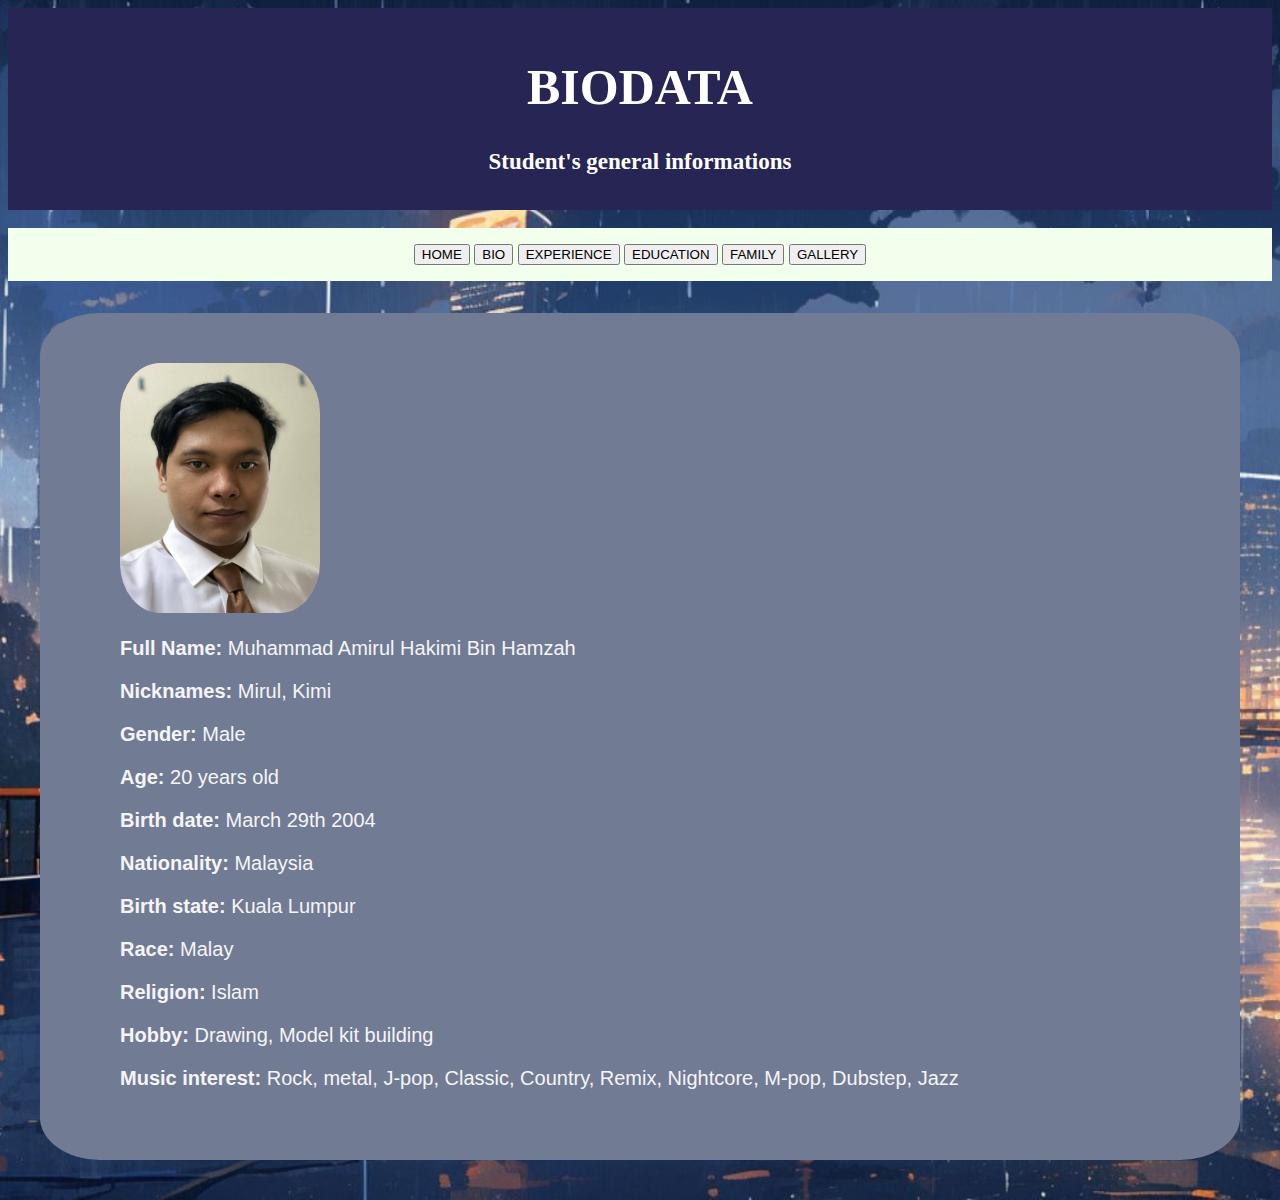
<file: 2. Biodata.htm>
<!DOCTYPE html>
<html
<head>
    
    <title>-BIO-</title>
   <title>Amirul Hakimi -Homepage-</title>
 
    <link rel="stylesheet" href="Cascading\CSS.css">
	
	<style>
	img {
		    border-radius: 20%;;			
	}	
	div {
          background-color: #727b94;
          padding-top: 50px;
          padding-right: 80px;
          padding-bottom: 50px;
          padding-left: 80px;
		  border-radius: 5%;
	}
	p   {
		  color: #f5f5f7;
		  font-size: 20px;
		  text-align:
	}
    </style>
	
</head>
<body>

    <!-- Header section -->
    <header>
        <h1>BIODATA</h1>
        <h2>Student's general informations</h2>
    </header>
<br>
    <!-- Navigation bar -->
    <nav>
	    <button onclick="location.href='1.Homepage.html'">HOME</button>
		<button onclick="location.href='2. Biodata.htm'">BIO</button>
		<button onclick="location.href='3. Experience.htm'">EXPERIENCE</button>
		<button onclick="location.href='4. Education.htm'">EDUCATION</button>
		<button onclick="location.href='5. Family.htm'">FAMILY</button>
		<button onclick="location.href='6. Gallery.htm'">GALLERY</button>
    </nav>

    <!-- Main content area -->
    <main>
	<div>
        <img src= "img\photo_6152269248697844859_x.jpg" width="200" height="250">
<br>
     <p><b>Full Name:</b> Muhammad Amirul Hakimi Bin Hamzah</p>
	 <p><b>Nicknames:</b> Mirul, Kimi</p>
	 <p><b>Gender:</b> Male</p>
     <p><b>Age:</b> 20 years old</p>
     <p><b>Birth date:</b> March 29th 2004</p>
	 <p><b>Nationality:</b> Malaysia</p>
     <p><b>Birth state:</b> Kuala Lumpur</p>
	 <p><b>Race:</b> Malay</p>
	 <p><b>Religion:</b> Islam</p>
	 <p><b>Hobby:</b> Drawing, Model kit building</p>
	 <p><b>Music interest:</b> Rock, metal, J-pop, Classic, Country, Remix, Nightcore, M-pop, Dubstep, Jazz</p>
  </div>
    </main>

</body>
</html>
</file>
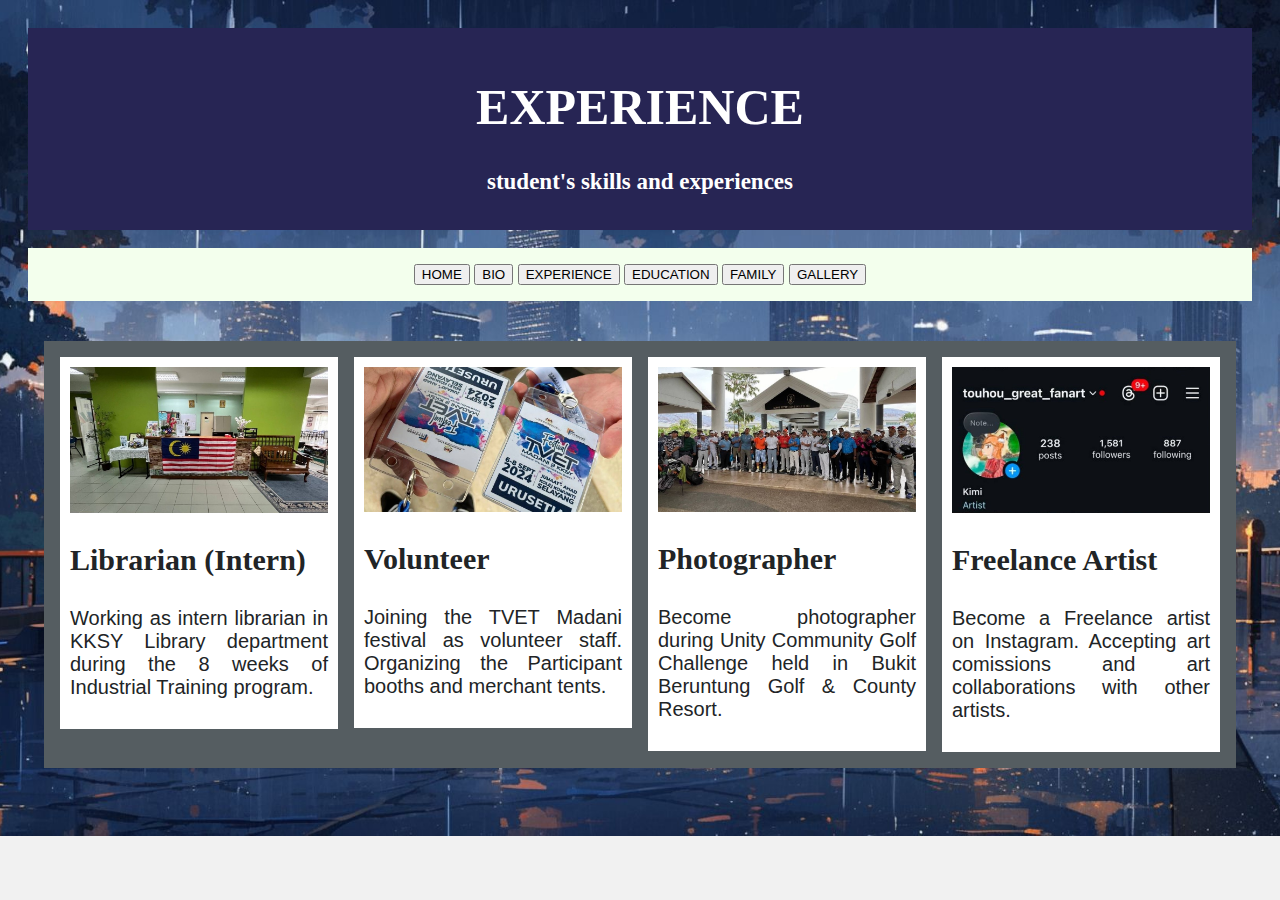
<file: 3. Experience.htm>
<!DOCTYPE html>
<html
<head>
    
    <title>-Homepage-</title>
	
	 <link rel="stylesheet" href="Cascading\CSS.css">
	 
	 <link rel="stylesheet" href="Cascading\Css.experience.css">
	 
	 <style>
	img {
		  display: block;
          margin-left: auto;
          margin-right: auto;	
	}
	div {
          background-color: #555d61;
          padding-top: 50px;
          padding-right: 80px;
          padding-bottom: 50px;
          padding-left: 80px;
    }
	h3   {
	      color: #212426;
	}
	p   {
		  color: #212426;
		  font-size: 20px;
		  text-align: justify;
	}
    </style>
	
</head>
<body> 

    <!-- Header section -->
    <header>
        <h1>EXPERIENCE</h1>
        <h2>student's skills and experiences</h2>
    </header>
<br>
    <!-- Navigation bar -->
    <nav>
	    <button onclick="location.href='1.Homepage.html'">HOME</button>
		<button onclick="location.href='2. Biodata.htm'">BIO</button>
		<button onclick="location.href='3. Experience.htm'">EXPERIENCE</button>
		<button onclick="location.href='4. Education.htm'">EDUCATION</button>
		<button onclick="location.href='5. Family.htm'">FAMILY</button>
		<button onclick="location.href='6. Gallery.htm'">GALLERY</button>
    </nav>

    <!-- Main content area -->
    <main>
	<div class="row">
  <div class="column">
    <div class="content">
      <img src="img\gamba2.jpg" style="width:100%">
      <h3>Librarian (Intern)</h3>
      <p>Working as intern librarian in KKSY Library department during the 8 weeks of Industrial Training program.</p>
    </div>
  </div>
  <div class="column">
    <div class="content">
    <img src="img\gamba4.jpg" style="width:100%">
      <h3>Volunteer</h3>
      <p>Joining the TVET Madani festival as volunteer staff. Organizing the Participant booths and merchant tents.</p>
    </div>
  </div>
  <div class="column">
    <div class="content">
    <img src="img\gamba3.jpg" style="width:100%">
      <h3>Photographer</h3>
      <p>Become photographer during Unity Community Golf Challenge held in Bukit Beruntung Golf & County Resort.</p>
    </div>
  </div>
  <div class="column">
    <div class="content">
    <img src="img\gamba1.jpg" style="width:100%">
      <h3>Freelance Artist</h3>
      <p>Become a Freelance artist on Instagram. Accepting art comissions and art collaborations with other artists.</p>
    </div>
  </div>
<!-- END GRID -->
</div>
    </main>

</body>
</html>
</file>
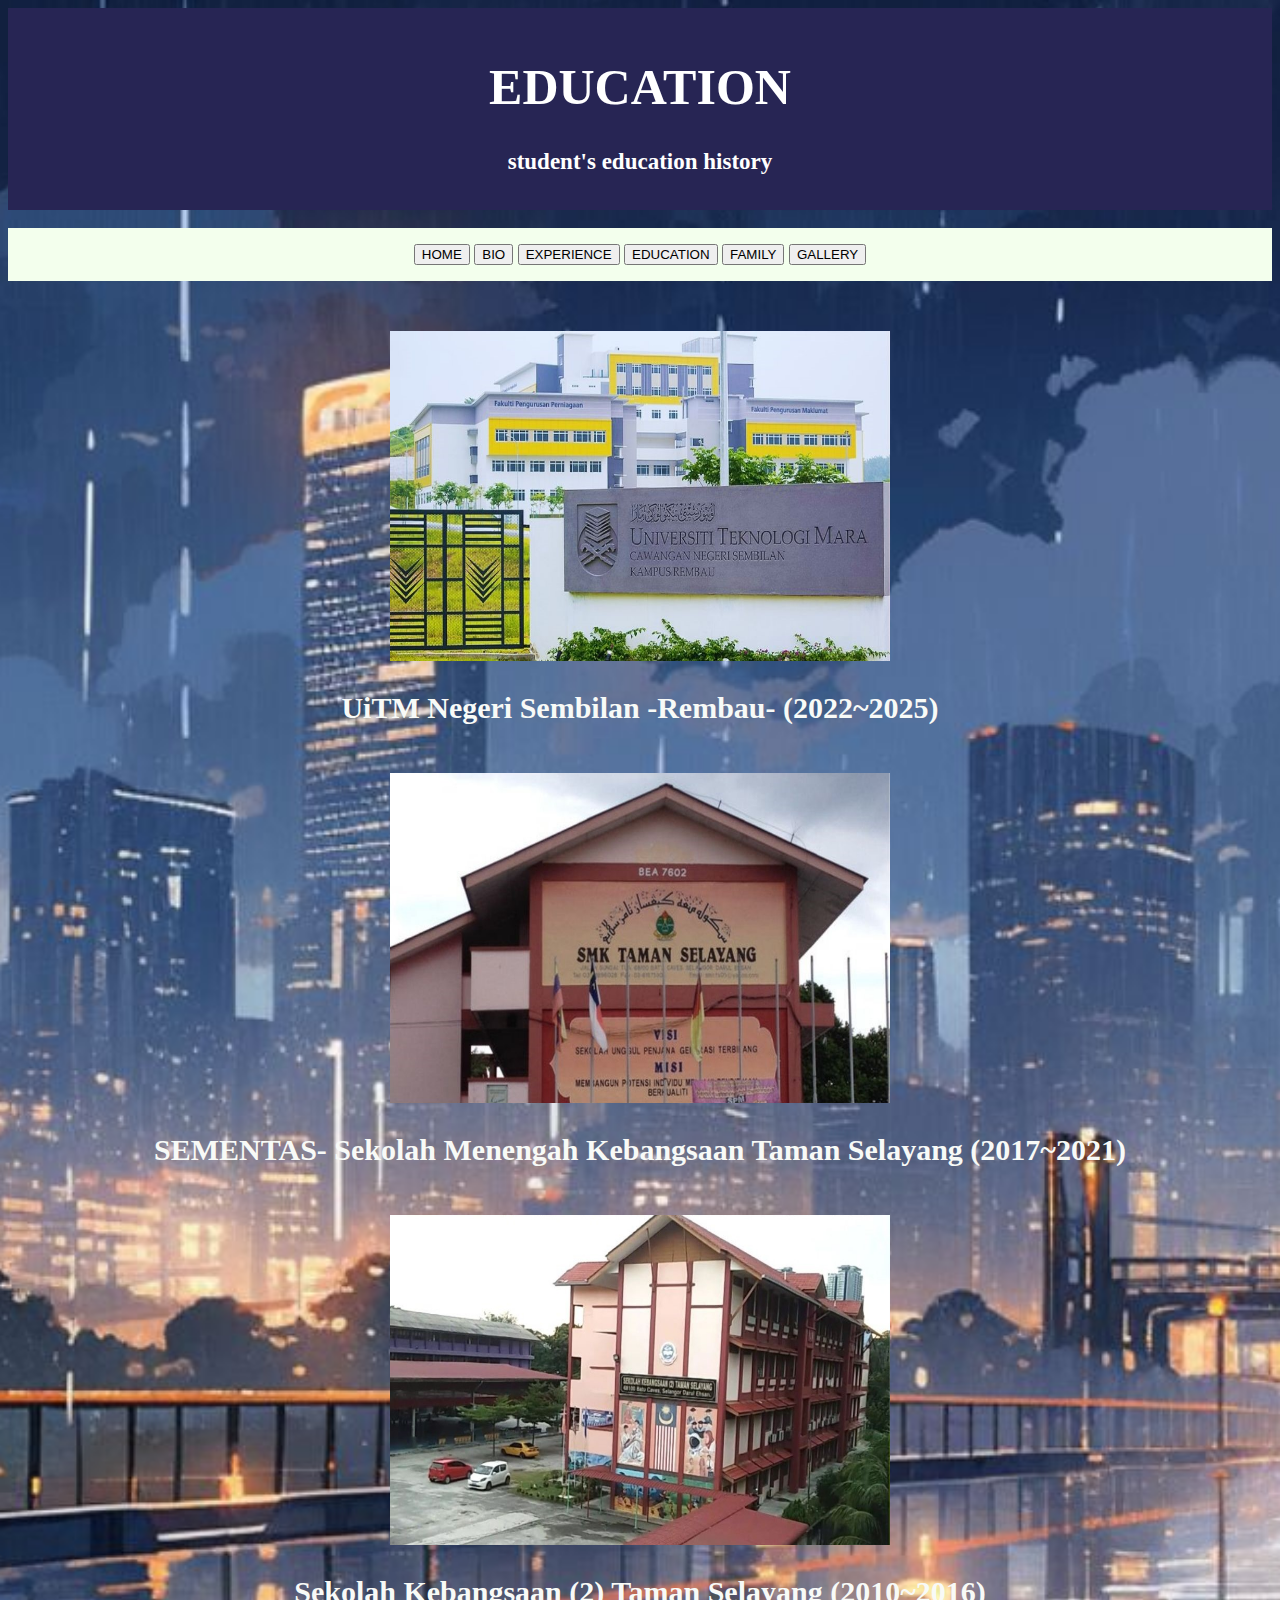
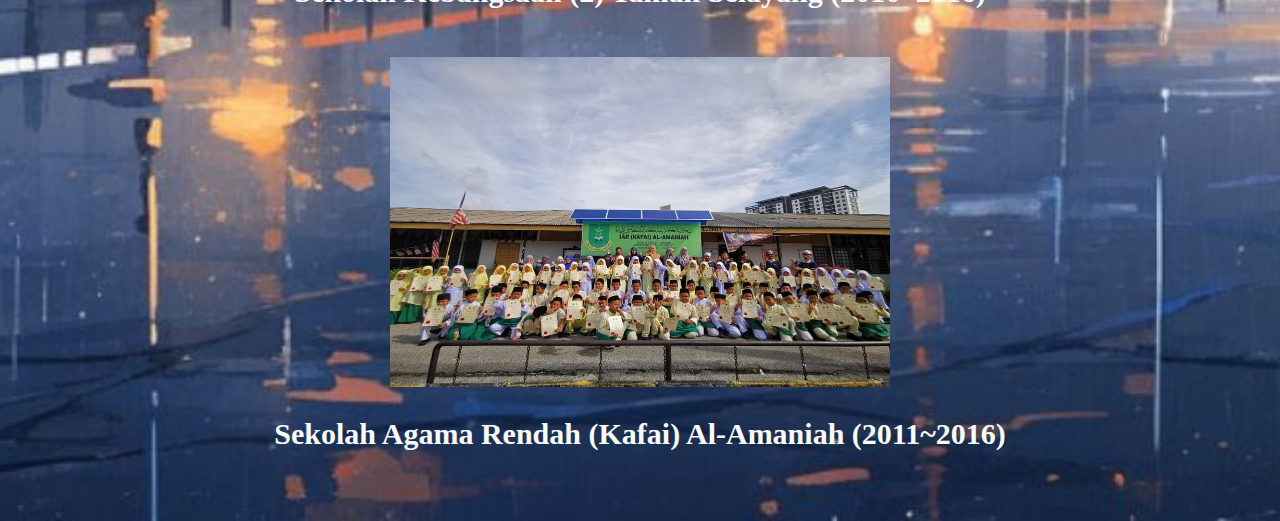
<file: 4. Education.htm>
<!DOCTYPE html>
<html
<head>
    
    <title>-Homepage-</title>
	
	 <link rel="stylesheet" href="Cascading\CSS.css">
	 
	 <style>
	img {
		  display: block;
          margin-left: auto;
          margin-right: auto;	
	}
	div {
          background-color: lightblue;
          padding-top: 50px;
          padding-right: 80px;
          padding-bottom: 50px;
          padding-left: 80px;
    }
	h3 {
          text-align: center;
          text-size: 20px;
          colour:#f8faf7;
    }
	p   {
		  color: #f8faf7;
		  font-size: 20px;
		  text-align: center;
	}
    </style>
	
</head>
<body> 

    <!-- Header section -->
    <header>
        <h1>EDUCATION</h1>
        <h2>student's education history</h2>
    </header>
<br>
    <!-- Navigation bar -->
    <nav>
	    <button onclick="location.href='1.Homepage.html'">HOME</button>
		<button onclick="location.href='2. Biodata.htm'">BIO</button>
		<button onclick="location.href='3. Experience.htm'">EXPERIENCE</button>
		<button onclick="location.href='4. Education.htm'">EDUCATION</button>
		<button onclick="location.href='5. Family.htm'">FAMILY</button>
		<button onclick="location.href='6. Gallery.htm'">GALLERY</button>
    </nav>
<br>
    <!-- Main content area -->
    <main>
	 <img src= "img\Uitm.jpg" width="500" height="330">
        <h3>UiTM Negeri Sembilan -Rembau- (2022~2025)</h3>
		<br>
     <img src= "img\Sementas.jpg" width="500" height="330">
	    <h3>SEMENTAS- Sekolah Menengah Kebangsaan Taman Selayang (2017~2021)</h3>
	 <br>
	 <img src= "img\Skts2.jpg" width="500" height="330">
	    <h3>Sekolah Kebangsaan (2) Taman Selayang (2010~2016)</h3>
	 <br>
	 <img src= "img\sarkam.jpeg" width="500" height="330">
	    <h3>Sekolah Agama Rendah (Kafai) Al-Amaniah (2011~2016)</h3>
</body>
</html>
</file>
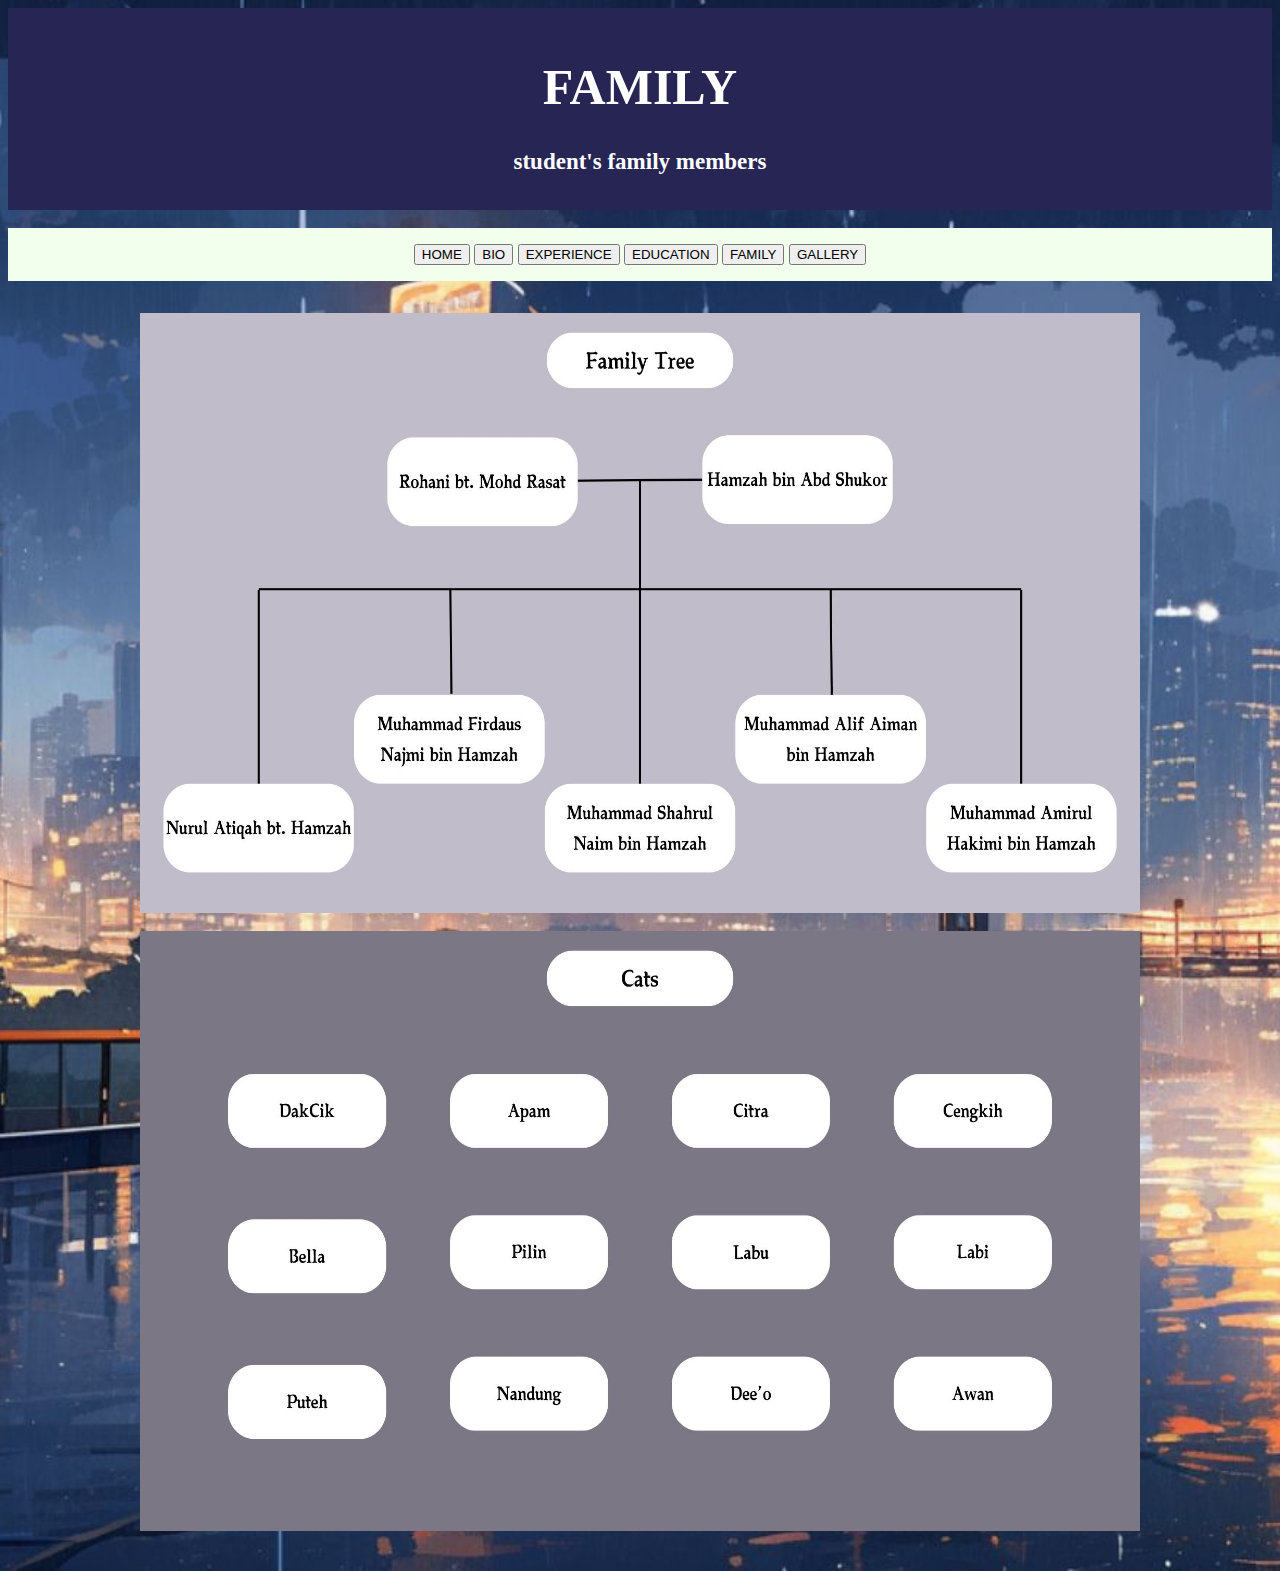
<file: 5. Family.htm>
<!DOCTYPE html>
<html
<head>
    
    <title>-Homepage-</title>
	
	 <link rel="stylesheet" href="Cascading\CSS.css">
	 
	 <style>
	img {
		  display: block;
          margin-left: auto;
          margin-right: auto;	
	}
	div {
          background-color: lightblue;
          padding-top: 50px;
          padding-right: 80px;
          padding-bottom: 50px;
          padding-left: 80px;
        }
    </style>
	
</head>
<body> 

    <!-- Header section -->
    <header>
        <h1>FAMILY</h1>
        <h2>student's family members</h2>
    </header>
<br>
    <!-- Navigation bar -->
    <nav>
	    <button onclick="location.href='1.Homepage.html'">HOME</button>
		<button onclick="location.href='2. Biodata.htm'">BIO</button>
		<button onclick="location.href='3. Experience.htm'">EXPERIENCE</button>
		<button onclick="location.href='4. Education.htm'">EDUCATION</button>
		<button onclick="location.href='5. Family.htm'">FAMILY</button>
		<button onclick="location.href='6. Gallery.htm'">GALLERY</button>
    </nav>

    <!-- Main content area -->
    <main>
	 <img src= "img\Fam.jpg" width="1000" height="600">
	 <br>
	 <img src= "img\Kucing.jpg" width="1000" height="600">
    </main>
</body>
</html>
</file>
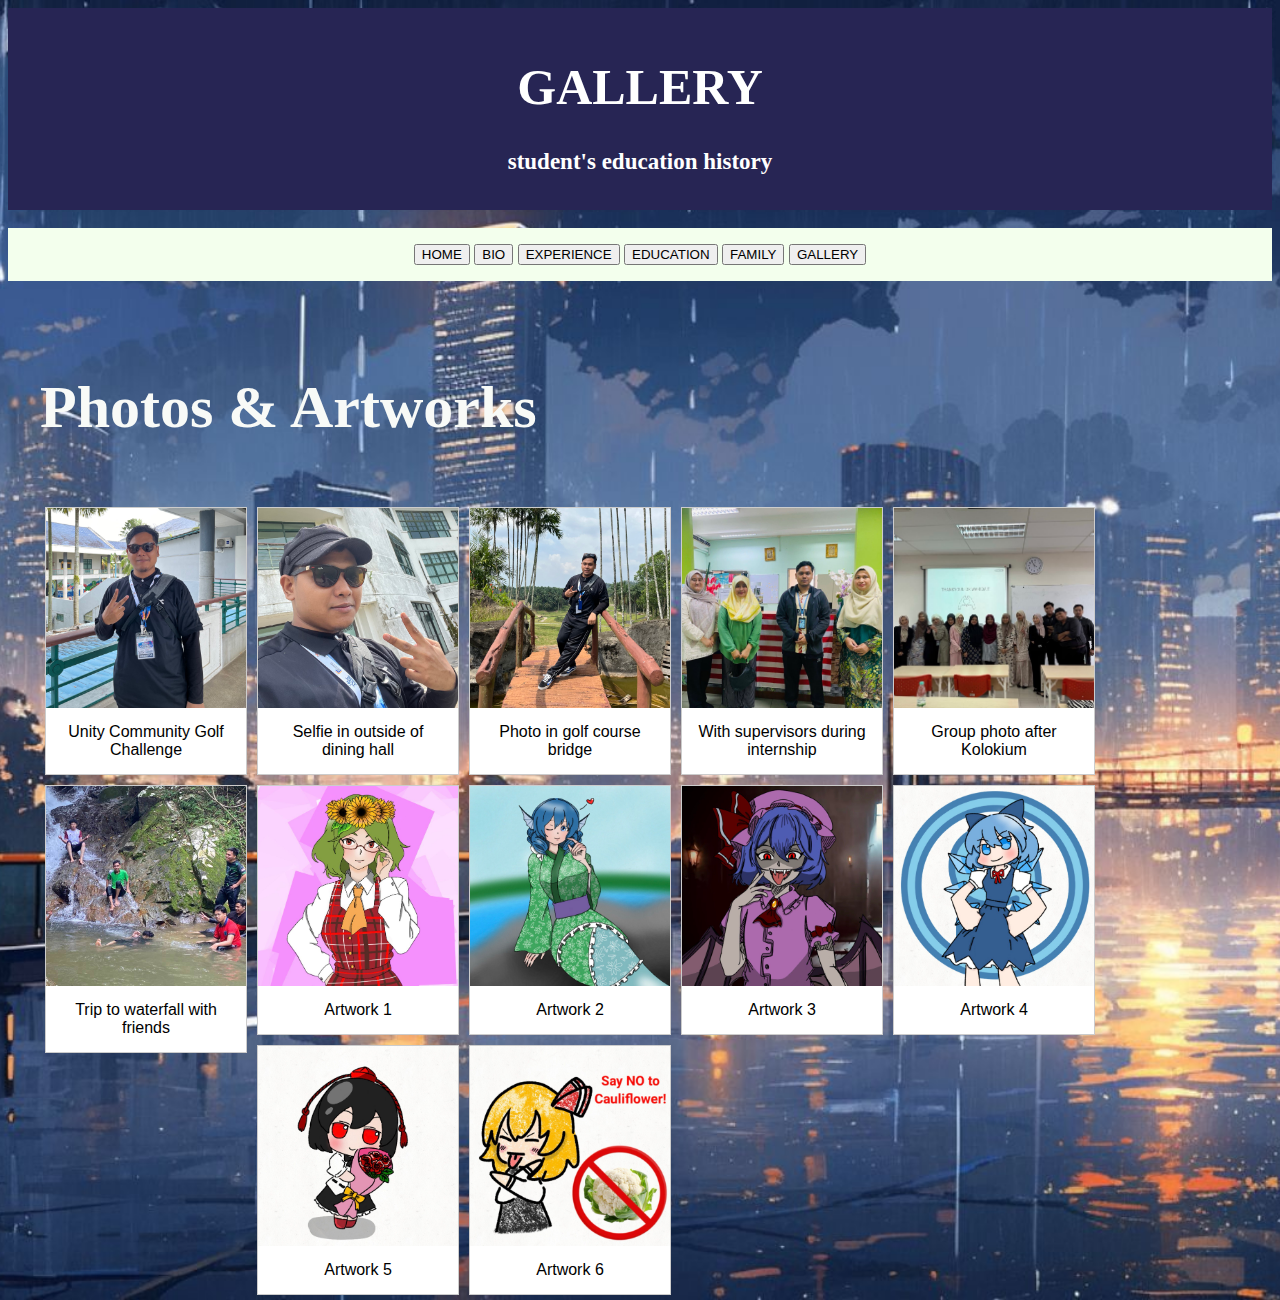
<file: 6. Gallery.htm>
<!DOCTYPE html>
<html
<head>
    
    <title>-Homepage-</title>
	
	 <link rel="stylesheet" href="Cascading\CSS.css">
	 
	 <link rel="stylesheet" href="Cascading\Css.gallery.css">
	 
	 <style>
	h3  {
	      font-size: 60px;
	}
    </style>
	
</head>
<body> 

    <!-- Header section -->
    <header>
        <h1>GALLERY</h1>
        <h2>student's education history</h2>
    </header>
<br>
    <!-- Navigation bar -->
    <nav>
	    <button onclick="location.href='1.Homepage.html'">HOME</button>
		<button onclick="location.href='2. Biodata.htm'">BIO</button>
		<button onclick="location.href='3. Experience.htm'">EXPERIENCE</button>
		<button onclick="location.href='4. Education.htm'">EDUCATION</button>
		<button onclick="location.href='5. Family.htm'">FAMILY</button>
		<button onclick="location.href='6. Gallery.htm'">GALLERY</button>
    </nav>

    <!-- Main content area -->
    <main>
	<h3>Photos & Artworks</h3>
	
<div class="gallery">
  <a target="_blank" href="img\photo_6244595111233175691_y.jpg">
    <img src="img\photo_6244595111233175691_y.jpg" width="600" height="400">
  </a>
  <div class="desc">Unity Community Golf Challenge</div>
</div>

<div class="gallery">
  <a target="_blank" href="img\photo_6244595111233175713_y.jpg">
    <img src="img\photo_6244595111233175713_y.jpg" width="600" height="400">
  </a>
  <div class="desc">Selfie in outside of dining hall</div>
</div>

<div class="gallery">
  <a target="_blank" href="img\photo_6244595111233175692_y.jpg">
    <img src="img\photo_6244595111233175692_y.jpg" width="600" height="400">
  </a>
  <div class="desc">Photo in golf course bridge</div>
</div>

<div class="gallery">
  <a target="_blank" href="img\photo_6244595111233175690_y.jpg">
    <img src="img\photo_6244595111233175690_y.jpg" width="600" height="400">
  </a>
  <div class="desc">With supervisors during internship</div>
</div>

<div class="gallery">
  <a target="_blank" href="img\photo_6244595111233175689_y.jpg">
    <img src="img\photo_6244595111233175689_y.jpg" width="600" height="400">
  </a>
  <div class="desc">Group photo after Kolokium</div>
</div>

<div class="gallery">
  <a target="_blank" href="img\photo_6244595111233175714_x.jpg">
    <img src="img\photo_6244595111233175714_x.jpg" width="600" height="400">
  </a>
  <div class="desc">Trip to waterfall with friends</div>
</div>

<div class="gallery">
  <a target="_blank" href="img\yuuca.jpg">
    <img src="img\yuuca.jpg" width="600" height="400">
  </a>
  <div class="desc">Artwork 1</div>
</div>

<div class="gallery">
  <a target="_blank" href="img\waka.jpg">
    <img src="img\waka.jpg" width="600" height="400">
  </a>
  <div class="desc">Artwork 2</div>
</div>

<div class="gallery">
  <a target="_blank" href="img\milia.jpg">
    <img src="img\milia.jpg" width="600" height="400">
  </a>
  <div class="desc">Artwork 3</div>
</div>

<div class="gallery">
  <a target="_blank" href="img\cirNO.jpg">
    <img src="img\cirNO.jpg" width="600" height="400">
  </a>
  <div class="desc">Artwork 4</div>
</div>

<div class="gallery">
  <a target="_blank" href="img\ayaya.jpg">
    <img src="img\ayaya.jpg" width="600" height="400">
  </a>
  <div class="desc">Artwork 5</div>
</div>

<div class="gallery">
  <a target="_blank" href="img\roomia.jpg">
    <img src="img\roomia.jpg" width="600" height="400">
  </a>
  <div class="desc">Artwork 6</div>
</div>
    </main>

</body>
</html>
</file>
